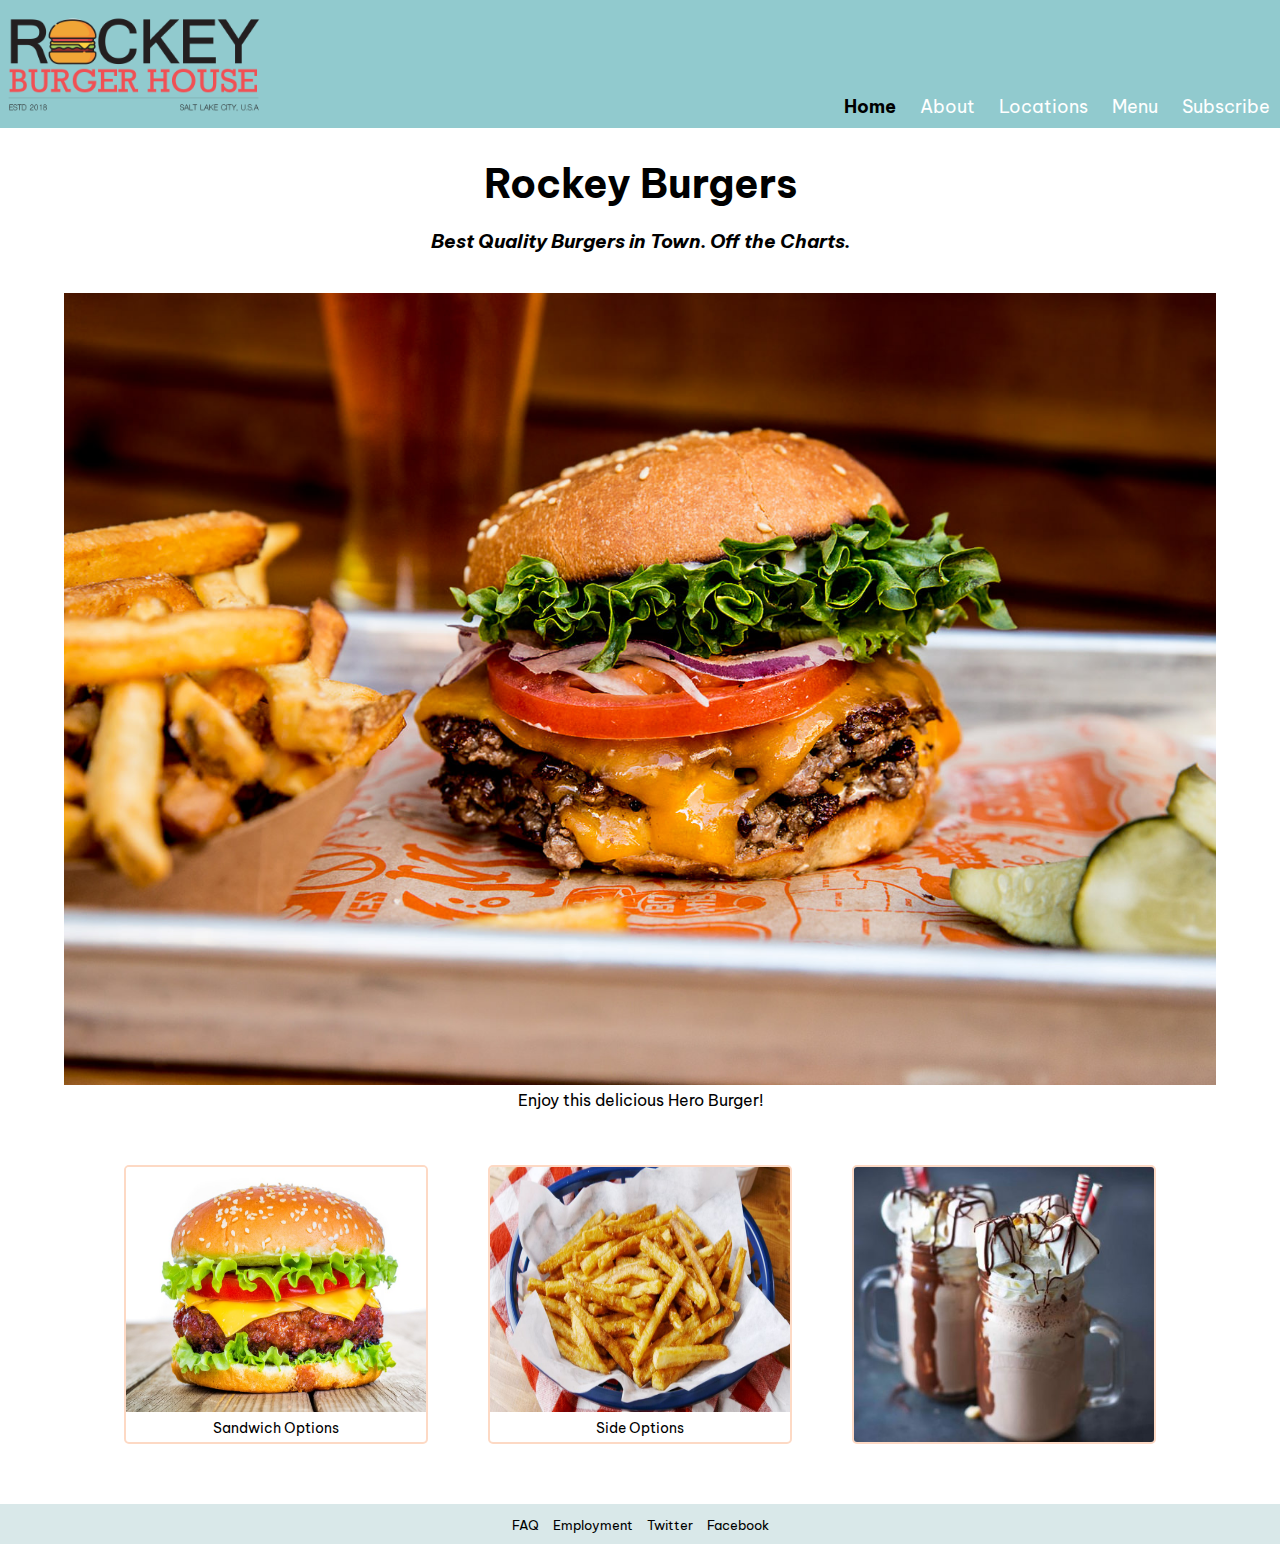
<file: index.html>
<!DOCTYPE html>
<html lang="en">
<head>
    <meta charset="UTF-8">
    <meta name="viewport" content="width=device-width, initial-scale=1.0">
    <meta http-equiv="X-UA-Compatible" content="ie=edge">
    <title>Rockey Burgers</title>
    <link href="https://fonts.googleapis.com/css?family=Be+Vietnam&display=swap" rel="stylesheet">
    <link rel="stylesheet" href="https://use.fontawesome.com/releases/v5.8.2/css/all.css" integrity="sha384-oS3vJWv+0UjzBfQzYUhtDYW+Pj2yciDJxpsK1OYPAYjqT085Qq/1cq5FLXAZQ7Ay" crossorigin="anonymous">
    <link rel="stylesheet" href="css/styles.css">
</head>
<body>
    <header>
        <Figure class="logo">
            <img src="images/rockeyburgers03-logo.png" alt="Rockey Burgers Logo">
        </figure>
        <nav>
            <ul>
                <li><a class="active" href="index.html">Home</a></li>
                <li><a href="html/about.html">About</a></li>
                <li><a href="html/location.html">Locations</a></li>
                <li><a href="html/menu.html">Menu</a></li>
                <li><a href="html/subscribe.html">Subscribe</a></li>
            </ul>
        </nav>            
    </header>
    <main>
        <section class="intro">
            <h1>Rockey Burgers</h1>
            <h2>Best Quality Burgers in Town. Off the Charts.</h2>
            <figure>
                <img src="images/burger-hero.jpg">
                <figcaption>Enjoy this delicious Hero Burger!</figcaption>
            </figure> 
        </section> 
        <section class="menuopt">
            <figure>
                <a href="html/menu.html#sandwiches">
                    <img src="images/SuperBurger.jpg" alt="Sandwich Options">
                </a>
                <figcaption>
                    <a href="html/menu.html#sandwiches">Sandwich Options</a>
                </figcaption>
            </figure>
            <figure>
                <a href="html/menu.html#sides">
                    <img src="images/frenchFries.jpg" alt="Side Options">
                </a>
                <figcaption>
                    <a href="html/menu.html#sides">Side Options</a>
                </figcaption>
            </figure>
            <figure>
                <a href="html/menu.html#treats">
                    <img src="images/milkshake.jpg" alt="Dessert Options">
                </a>
                <figcaption>
                    <a href="html/menu.html#treats">Dessert Options</a>
                </figcaption>
            </figure>
        </section>
    </main>
    <footer>
        <nav>
            <ul>
                <li><a href="html/faq.html"><i class="far fa-question-circle"></i> FAQ</a></li>
                <li><a href="html/jobs.html"><i class="fas fa-hamburger"></i> Employment</a></li>
                <li><a href="http://ww.twitter.com/keyburgers" target="_blank"><i class="fab fa-twitter-square"></i> Twitter</a></li>
                <li><a href="http://www.facebook.com/keyburgers" target="_blank"><i class="fab fa-facebook"></i> Facebook</a></li>
            </ul>
        </nav>
    </footer>        
</body>
</html>
</file>
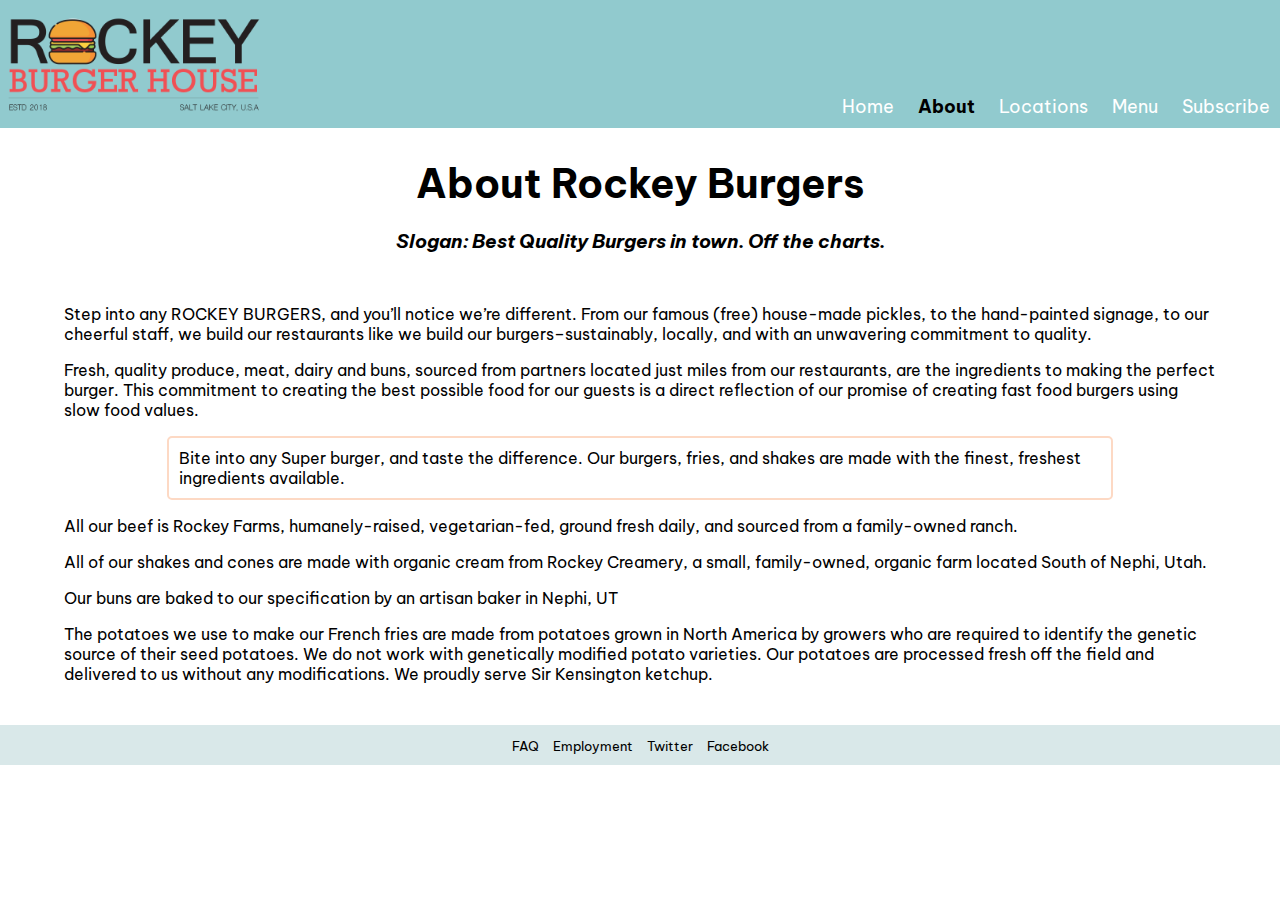
<file: html/about.html>
<!DOCTYPE html>
<html lang="en">
<head>
    <meta charset="UTF-8">
    <meta name="viewport" content="width=device-width, initial-scale=1.0">
    <meta http-equiv="X-UA-Compatible" content="ie=edge">
    <title>About Rockey Burgers</title>
    <link href="https://fonts.googleapis.com/css?family=Be+Vietnam&display=swap" rel="stylesheet">
    <link rel="stylesheet" href="https://use.fontawesome.com/releases/v5.8.2/css/all.css" integrity="sha384-oS3vJWv+0UjzBfQzYUhtDYW+Pj2yciDJxpsK1OYPAYjqT085Qq/1cq5FLXAZQ7Ay" crossorigin="anonymous">
    <link rel="stylesheet" href="../css/styles.css">

</head>
<body>
    <header>
        <Figure class="logo">
            <img src="../images/rockeyburgers03-logo.png" alt="Rockey Burgers Logo">
        </figure>
        <nav>
            <ul>
                <li><a href="../index.html">Home</a></li>
                <li><a class="active" href="../html/about.html">About</a></li>
                <li><a  href="../html/location.html">Locations</a></li>
                <li><a href="../html/menu.html">Menu</a></li>
                <li><a href="../html/subscribe.html">Subscribe</a></li>
            </ul>
        </nav>            
    </header>
    <main>
        <div class="intro">
            <h1>About Rockey Burgers</h1>
            <h2>Slogan: Best Quality Burgers in town. Off the charts.</h2> 
        </div>
        <article class="about">
            <p>Step into any ROCKEY BURGERS, and you’ll notice we’re different.
            From our famous (free) house-made pickles, to the hand-painted signage, 
            to our cheerful staff, we build our restaurants like we build our 
            burgers–sustainably, locally, and with an unwavering commitment to quality. </p>

            <p>Fresh, quality produce, meat, dairy and buns, sourced from partners 
            located just miles from our restaurants, are the ingredients to making the 
            perfect burger. This commitment to creating the best possible food for our 
            guests is a direct reflection of our promise of creating fast food burgers 
            using slow food values.</p>

            <aside>Bite into any Super burger, and taste the difference. Our burgers, fries, 
            and shakes are made with the finest, freshest ingredients available. </aside>

            <p>All our beef is Rockey Farms, humanely-raised, vegetarian-fed, ground 
            fresh daily, and sourced from a family-owned ranch. </p>
                
            <p>All of our shakes and cones are made with organic cream from Rockey Creamery, a small, family-owned, 
            organic farm located South of Nephi, Utah.</p>

            <p>Our buns are baked to our specification by an artisan baker in Nephi, UT </p>

            <p>The potatoes we use to make our French fries are made from potatoes grown 
            in North America by growers who are required to identify the genetic source of 
            their seed potatoes. We do not work with genetically modified potato varieties. 
            Our potatoes are processed fresh off the field and delivered to us without any 
            modifications. We proudly serve Sir Kensington ketchup. </p>
        </article>
    </main>
    <footer>
        <nav>
            <ul>
                <li><a href="../html/faq.html"><i class="far fa-question-circle"></i> FAQ</a></li>
                <li><a href="../html/jobs.html"><i class="fas fa-hamburger"></i> Employment</a></li>
                <li><a href="http://ww.twitter.com/keyburgers" target="_Blank"><i class="fab fa-twitter-square"></i> Twitter</a></li>
                <li><a href="http://www.facebook.com/keyburgers"target="_Blank"><i class="fab fa-facebook"></i> Facebook</a></li>
            </ul>
        </nav>
    </footer>       
</body>
</html>
</file>
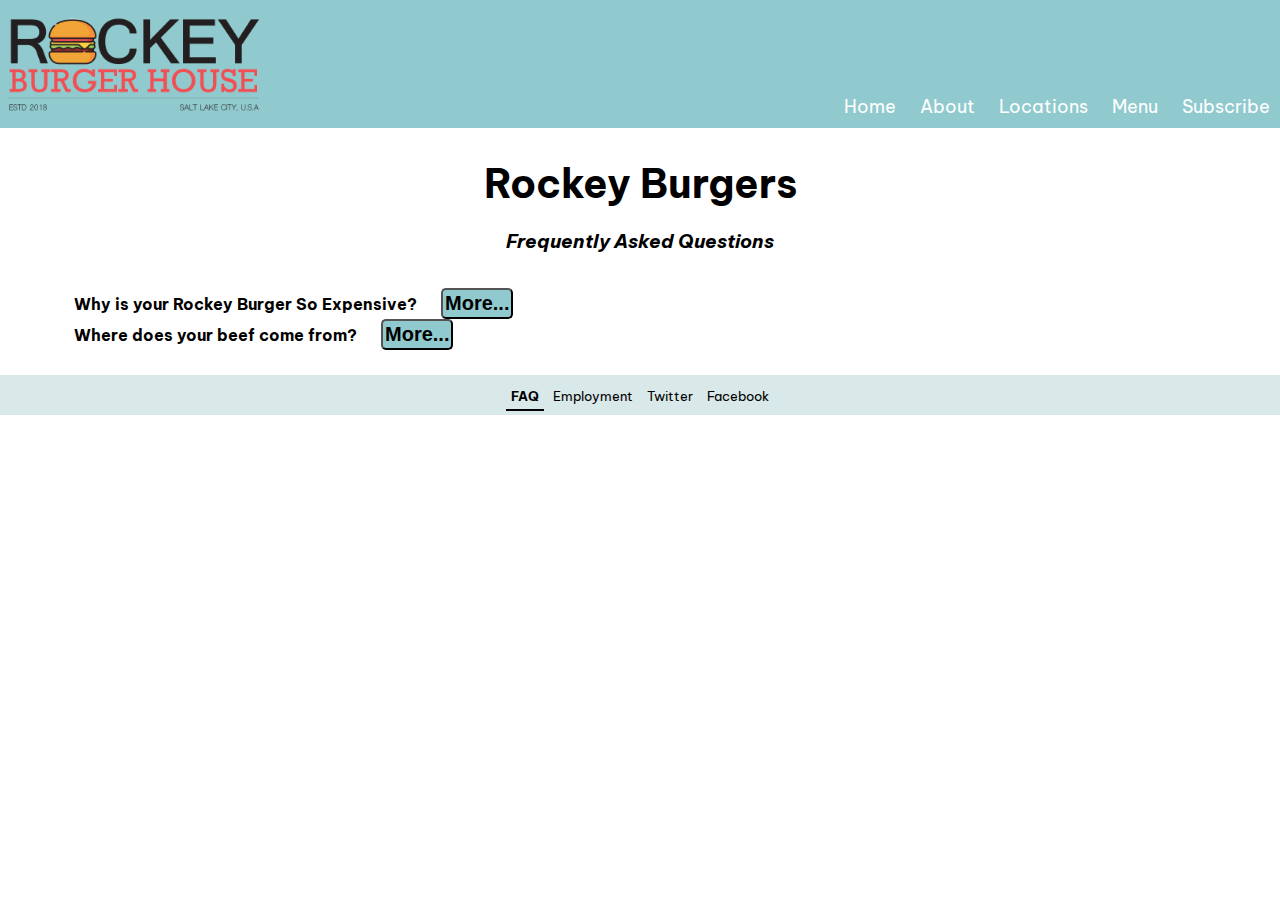
<file: html/faq.html>
<!DOCTYPE html>
<html lang="en">
<head>
    <meta charset="UTF-8">
    <meta name="viewport" content="width=device-width, initial-scale=1.0">
    <meta http-equiv="X-UA-Compatible" content="ie=edge">
    <title>Rockey Burgers FAQ</title>
    <link href="https://fonts.googleapis.com/css?family=Be+Vietnam&display=swap" rel="stylesheet">
    <link rel="stylesheet" href="https://use.fontawesome.com/releases/v5.8.2/css/all.css" integrity="sha384-oS3vJWv+0UjzBfQzYUhtDYW+Pj2yciDJxpsK1OYPAYjqT085Qq/1cq5FLXAZQ7Ay" crossorigin="anonymous">
    <link rel="stylesheet" href="../css/styles.css">
    <script defer src="../scripts/scripts.js"></script>
</head>
<body>
    <header>
        <Figure class="logo">
            <img src="../images/rockeyburgers03-logo.png" alt="Rockey Burgers Logo">
        </figure>
        <nav>
            <ul>
                <li><a href="../index.html">Home</a></li>
                <li><a href="../html/about.html">About</a></li>
                <li><a href="../html/location.html">Locations</a></li>
                <li><a href="../html/menu.html">Menu</a></li>
                <li><a href="../html/subscribe.html">Subscribe</a></li>
            </ul>
        </nav>            
    </header>
    <main>
        <div class="intro">
            <h1>Rockey Burgers</h1>
            <h2>Frequently Asked Questions</h2> 
        </div>
        <article class="fqa">
            <div id="fQuestion1">
                <h5>Why is your Rockey Burger So Expensive?</h5>  
                <button onclick="revealAnswer1()" class="rButton">More... </button>
            </div>
            <div id="fAnswer1">
                <p>We focus on making meals with the best and freshest ingredients. 
                like humanely-raised beef that is ground fresh each day, organic
                chicken, and Rockey Family Dairy's organic cream for our ice cream cones,
                sundaes and shakes.
                </p>
                <p>Our commitment to freshness and quality means higher prices than you'd find
                at traditional fast-food burger chains.  It also means food that tastes way better - 
                because, well, it is.
            </div>
            <div id="fQuestion2">
                <h5>Where does your beef come from?</h5>  
                <button onclick="revealAnswer2()" class="rButton">More...</button>
            </div>
            <div id="fAnswer2">
                <p>We source our humanely-raised, vegetarian-fed beef from local, family-owned ranches.
                    We use an 85% to 15% protein to fat blend, a mixture of the lean protein and the marbling
                    found on in a cut of steak for our ground beef.  The mixture is ground daily, and thus,
                    our burgers taste so amazing.
                </p>
            </div>
        </article>    
    </main>
    <footer>
        <nav>
            <ul>
                <li><a href="../html/faq.html" class="active"><i class="far fa-question-circle"></i> FAQ</a></li>
                <li><a href="../html/jobs.html" ><i class="fas fa-hamburger"></i> Employment</a></li>
                <li><a href="http://ww.twitter.com/keyburgers" target="_blank"><i class="fab fa-twitter-square"></i> Twitter</a></li>
                <li><a href="http://www.facebook.com/keyburgers" target="_blank"><i class="fab fa-facebook"></i> Facebook</a></li>
            </ul>
        </nav>
    </footer>
</body>
</html>
</file>
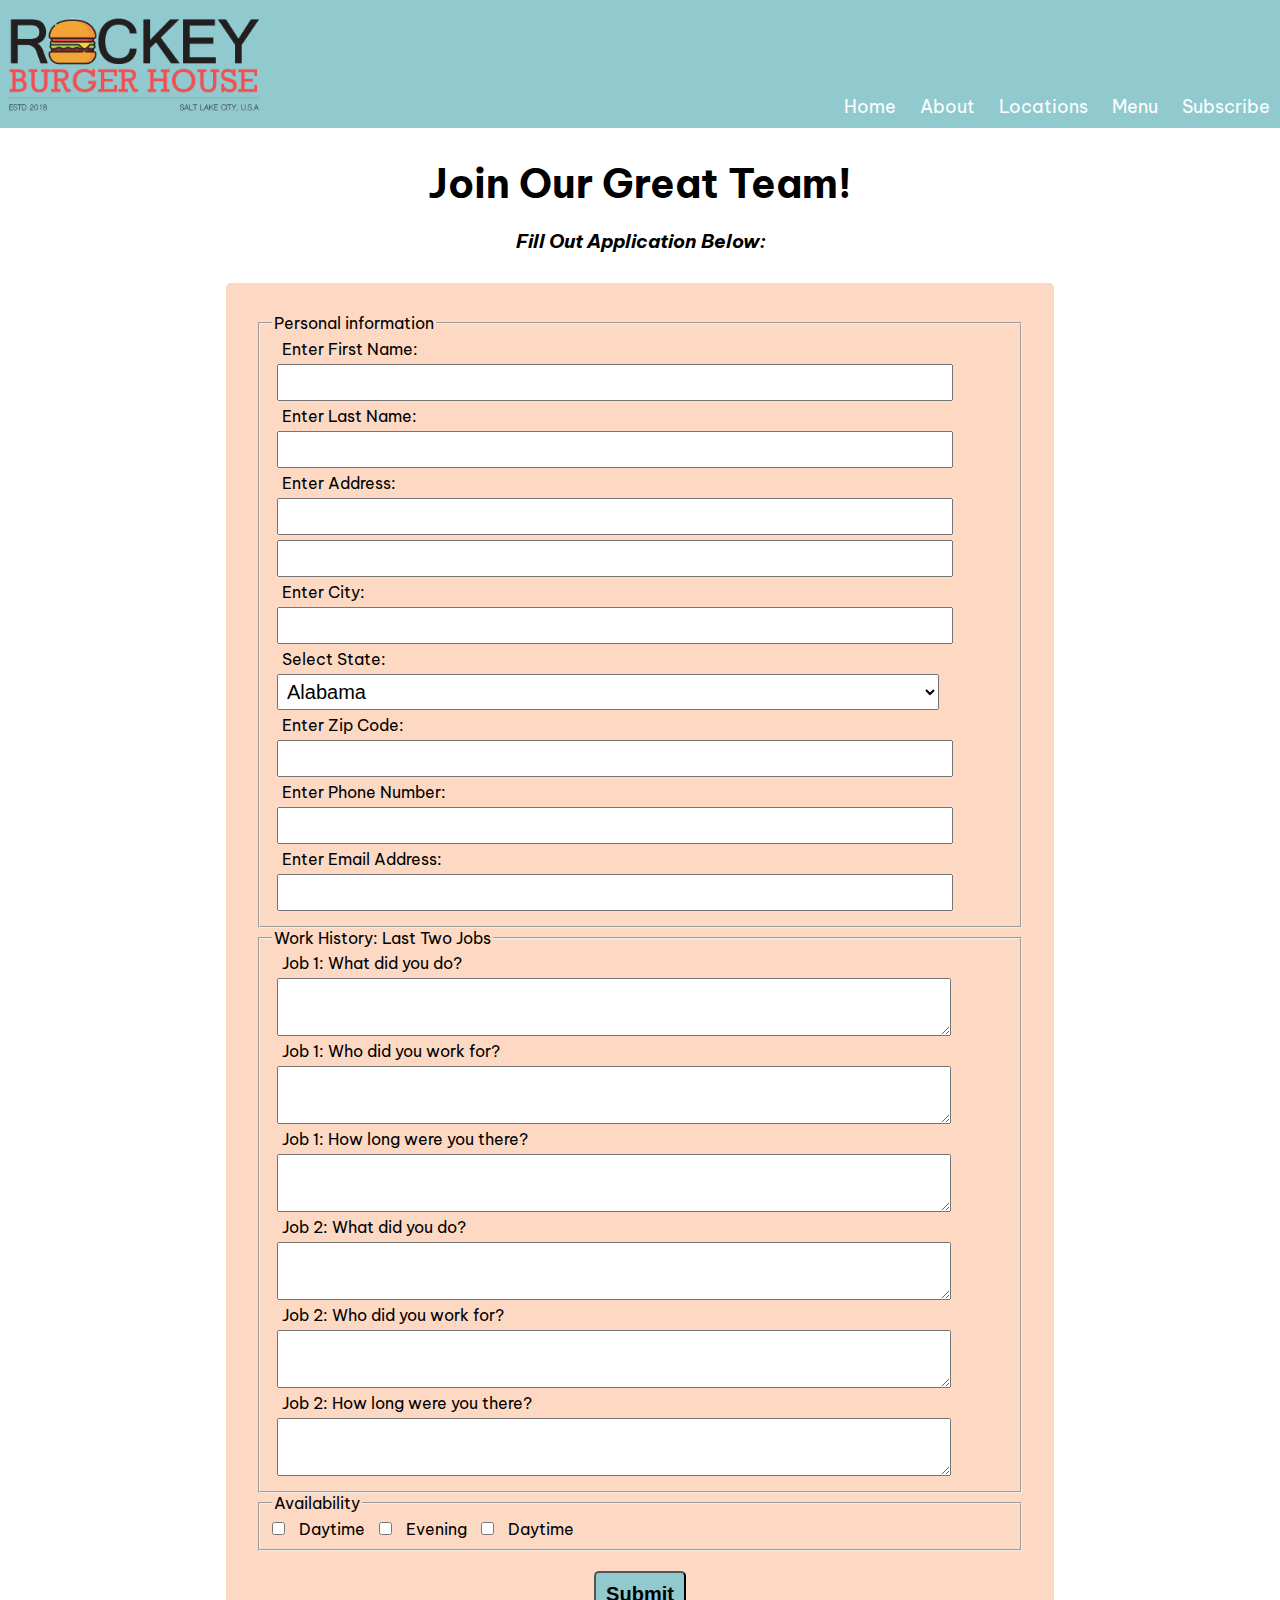
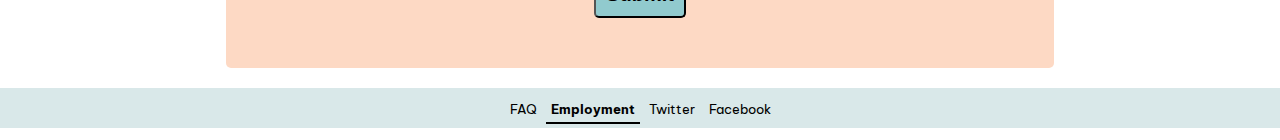
<file: html/jobs.html>
<!DOCTYPE html>
<html lang="en">
<head>
    <meta charset="UTF-8">
    <meta name="viewport" content="width=device-width, initial-scale=1.0">
    <meta http-equiv="X-UA-Compatible" content="ie=edge">
    <title>Rockey Burgers Employment</title>
    <link href="https://fonts.googleapis.com/css?family=Be+Vietnam&display=swap" rel="stylesheet">
    <link rel="stylesheet" href="https://use.fontawesome.com/releases/v5.8.2/css/all.css" integrity="sha384-oS3vJWv+0UjzBfQzYUhtDYW+Pj2yciDJxpsK1OYPAYjqT085Qq/1cq5FLXAZQ7Ay" crossorigin="anonymous">
    <link rel="stylesheet" href="../css/styles.css">

</head>
<body>
    <header>
        <Figure class="logo">
            <img src="../images/rockeyburgers03-logo.png" alt="Rockey Burgers Logo">
        </figure>
        <nav>
            <ul>
                <li><a href="../index.html">Home</a></li>
                <li><a href="../html/about.html">About</a></li>
                <li><a href="../html/location.html">Locations</a></li>
                <li><a href="../html/menu.html">Menu</a></li>
                <li><a href="../html/subscribe.html">Subscribe</a></li>
            </ul>
        </nav>            
    </header>
    <main>
        <div class="intro">
            <h1>Join Our Great Team!</h1>
            <h2>Fill Out Application Below:</h2> 
        </div>
        <form>
            <div class="jobDetail">
                <fieldset name="personal">
                    <legend>Personal information</legend>
                    <label for="firstName">Enter First Name:  </label>
                        <input type="text" id="firstName" name="firstName">
                    <label for="lastName">Enter Last Name:  </label>
                        <input type="text" id="lastName" name="lastName">
                    <label for="address1">Enter Address:  </label>
                        <input type="text" id="address1" name="address1">
                        <input type="text" id="address2" name="address2">
                    <label for="city">Enter City:  </label>
                        <input type="text" id="city" name="city"> 
                    <label for="usState">Select State:  </label>
                    <select id="usState" name="usState">
                        <option value="AL">Alabama</option>
                        <option value="AK">Alaska</option>
                        <option value="AZ">Arizona</option>
                        <option value="AR">Arkansas</option>
                        <option value="CA">California</option>
                        <option value="CO">Colorado</option>
                        <option value="CT">Connecticut</option>
                        <option value="DE">Delaware</option>
                        <option value="DC">District Of Columbia</option>
                        <option value="FL">Florida</option>
                        <option value="GA">Georgia</option>
                        <option value="HI">Hawaii</option>
                        <option value="ID">Idaho</option>
                        <option value="IL">Illinois</option>
                        <option value="IN">Indiana</option>
                        <option value="IA">Iowa</option>
                        <option value="KS">Kansas</option>
                        <option value="KY">Kentucky</option>
                        <option value="LA">Louisiana</option>
                        <option value="ME">Maine</option>
                        <option value="MD">Maryland</option>
                        <option value="MA">Massachusetts</option>
                        <option value="MI">Michigan</option>
                        <option value="MN">Minnesota</option>
                        <option value="MS">Mississippi</option>
                        <option value="MO">Missouri</option>
                        <option value="MT">Montana</option>
                        <option value="NE">Nebraska</option>
                        <option value="NV">Nevada</option>
                        <option value="NH">New Hampshire</option>
                        <option value="NJ">New Jersey</option>
                        <option value="NM">New Mexico</option>
                        <option value="NY">New York</option>
                        <option value="NC">North Carolina</option>
                        <option value="ND">North Dakota</option>
                        <option value="OH">Ohio</option>
                        <option value="OK">Oklahoma</option>
                        <option value="OR">Oregon</option>
                        <option value="PA">Pennsylvania</option>
                        <option value="RI">Rhode Island</option>
                        <option value="SC">South Carolina</option>
                        <option value="SD">South Dakota</option>
                        <option value="TN">Tennessee</option>
                        <option value="TX">Texas</option>
                        <option value="UT">Utah</option>
                        <option value="VT">Vermont</option>
                        <option value="VA">Virginia</option>
                        <option value="WA">Washington</option>
                        <option value="WV">West Virginia</option>
                        <option value="WI">Wisconsin</option>
                        <option value="WY">Wyoming</option>
                    </select>	
                    <label for="zipCode">Enter Zip Code:  </label>
                        <input type="text" id="zipCode" name="zipCode">
                    <label for="number">Enter Phone Number:  </label>
                        <input type="text" id="phone" name="phone">            
                    <label for="email">Enter Email Address:  </label>
                        <input type="email" id="email" name="email">
                </fieldset>
                <fieldset name="work">
                    <legend>Work History: Last Two Jobs</legend>
                    <label for="job1What">Job 1: What did you do?</label>
                        <textarea id="job1What" name="job1What" rows="2"></textarea>
                    <label for="job1Who">Job 1: Who did you work for?</label>
                        <textarea id="job1Who" name="job1Who" rows="2"></textarea>
                    <label for="job1How">Job 1: How long were you there?</label>
                        <textarea id="job1How" name="job1How" rows="2"></textarea>
                    <label for="job2What">Job 2: What did you do?</label>
                        <textarea id="job2What" name="job2What" rows="2"></textarea>
                    <label for="job2Who">Job 2: Who did you work for?</label>
                        <textarea id="job2Who" name="job2Who" rows="2"></textarea>
                    <label for="job1How">Job 2: How long were you there?</label>
                        <textarea id="job2How" name="job2How" rows="2"></textarea>
                </fieldset>
                <fieldset name="avail">
                    <legend>Availability</legend>
                    <input type="checkbox" id="dayAvail" name="dayAvail">
                        <label for="dayAvail">Daytime</label>
                    <input type="checkbox" id="eveningAvail" name="eveningAvail">    
                        <label for="eveningAvail">Evening</label>
                    <input type="checkbox" id="anyAvail" name="anyAvail">     
                        <label for="anyAvail">Daytime</label>       
                </fieldset>
                <button class="mySubmit">Submit</button>
            </div>
        </form>
    </main>
    <footer>
        <nav>
            <ul>
                <li><a href="../html/faq.html"><i class="far fa-question-circle"></i> FAQ</a></li>
                <li><a href="../html/jobs.html" class="active"><i class="fas fa-hamburger"></i> Employment</a></li>
                <li><a href="http://ww.twitter.com/keyburgers" target="_blank"><i class="fab fa-twitter-square"></i> Twitter</a></li>
                <li><a href="http://www.facebook.com/keyburgers" target="_blank"><i class="fab fa-facebook"></i> Facebook</a></li>
            </ul>
        </nav>
    </footer>       
</body>
</html>
</file>
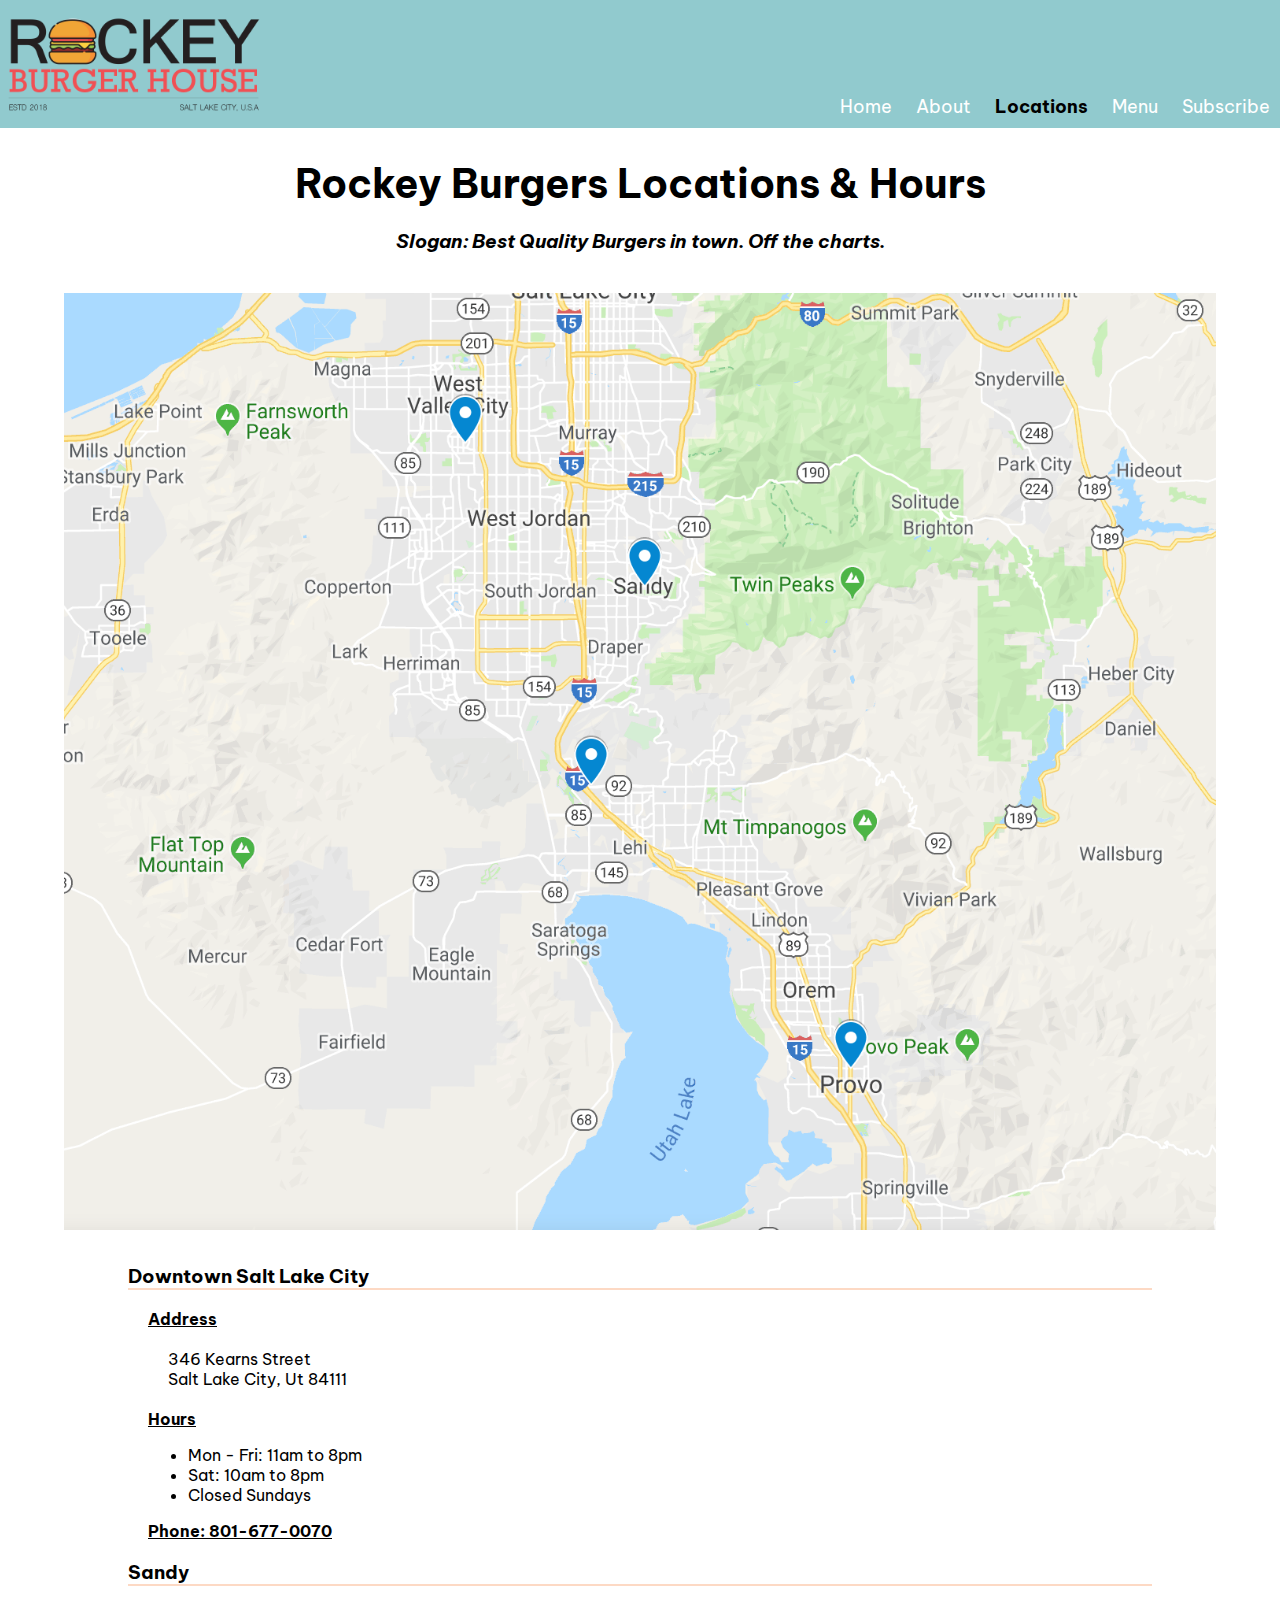
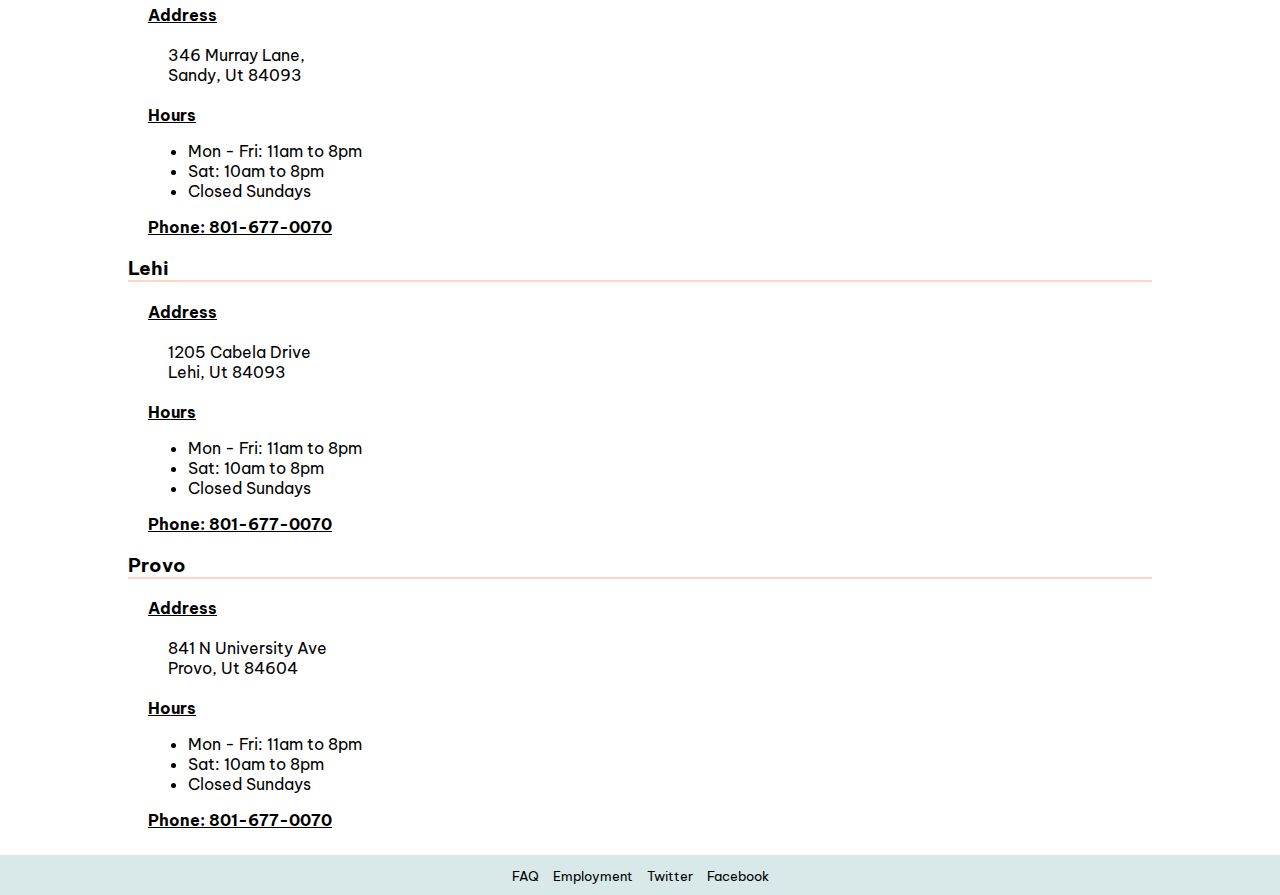
<file: html/location.html>
<!DOCTYPE html>
<html lang="en">
<head>
    <meta charset="UTF-8">
    <meta name="viewport" content="width=device-width, initial-scale=1.0">
    <meta http-equiv="X-UA-Compatible" content="ie=edge">
    <title>Rockey Burgers Locations</title>
    <link href="https://fonts.googleapis.com/css?family=Be+Vietnam&display=swap" rel="stylesheet">
    <link rel="stylesheet" href="https://use.fontawesome.com/releases/v5.8.2/css/all.css" integrity="sha384-oS3vJWv+0UjzBfQzYUhtDYW+Pj2yciDJxpsK1OYPAYjqT085Qq/1cq5FLXAZQ7Ay" crossorigin="anonymous">
    <link rel="stylesheet" href="../css/styles.css">

</head>
<body>
    <header>
        <Figure class="logo">
            <img src="../images/rockeyburgers03-logo.png" alt="Rockey Burgers Logo">
        </figure>
        <nav>
            <ul>
                <li><a href="../index.html">Home</a></li>
                <li><a  href="../html/about.html">About</a></li>
                <li><a class="active" href="../html/location.html">Locations</a></li>
                <li><a href="../html/menu.html">Menu</a></li>
                <li><a href="../html/subscribe.html">Subscribe</a></li>
            </ul>
        </nav>            
    </header>
    <main>
        <div class="intro">
            <h1>Rockey Burgers Locations & Hours</h1>
            <h2>Slogan: Best Quality Burgers in town. Off the charts.</h2> 
            <figure>
                    <img src="../images/Rockeymaps.png" alt="Map of Rockey Burgers Locations">
            </figure>
        </div>
        <article class="locations">
            <div class="city"><h3>Downtown Salt Lake City</h3></div>
            <div class="locDetails">
                <h5>Address</h5>
                    <div class="address">
                        <p>346 Kearns Street</p>
                        <p>Salt Lake City, Ut 84111</p>
                    </div>
                <h5>Hours</h5>
                <ul>
                    <li>Mon - Fri: 11am to 8pm</li>
                    <li>Sat: 10am to 8pm</li>
                    <li>Closed Sundays</li>
                </ul>
                <h5>Phone:  801-677-0070</h5>
            </div>
            <div class="city"><h3>Sandy</h3></div>
            <div class="locDetails">  
                <h5>Address</h5>
                    <div class="address">
                        <p>346 Murray Lane,</p>
                        <p>Sandy, Ut 84093</p>
                    </div>
                <h5>Hours</h5>
                    <ul>
                    <li>Mon - Fri: 11am to 8pm</li>
                    <li>Sat: 10am to 8pm</li>
                    <li>Closed Sundays</li>
                </ul>
                <h5>Phone:  801-677-0070</h5>
            </div>
            <div class="city"><h3>Lehi</h3></div>
            <div class="locDetails">
                <h5>Address</h5>
                <div class="address">
                    <p>1205 Cabela Drive</p>
                    <p>Lehi, Ut 84093</p>
                </div>
                <h5>Hours</h5>
                <ul>
                    <li>Mon - Fri: 11am to 8pm</li>
                    <li>Sat: 10am to 8pm</li>
                    <li>Closed Sundays</li>
                </ul>
                <h5>Phone:  801-677-0070</h5>
            </div>
            <div class="city"><h3>Provo</h3></div>
            <div class="locDetails">   
                <h5>Address</h5>
                <div class="address">
                    <p>841 N University Ave</p>
                    <p>Provo, Ut 84604</p>
                </div>
                <h5>Hours</h5>
                <ul>
                    <li>Mon - Fri: 11am to 8pm</li>
                    <li>Sat: 10am to 8pm</li>
                    <li>Closed Sundays</li>
                </ul>
                <h5>Phone:  801-677-0070</h5>
            </div>
        </article>
    </main>
    <footer>
        <nav>
            <ul>
                <li><a href="../html/faq.html"><i class="far fa-question-circle"></i> FAQ</a></li>
                <li><a href="../html/jobs.html"><i class="fas fa-hamburger"></i> Employment</a></li>
                <li><a href="http://ww.twitter.com/keyburgers" target="_Blank"><i class="fab fa-twitter-square"></i> Twitter</a></li>
                <li><a href="http://www.facebook.com/keyburgers" target="_Blank"><i class="fab fa-facebook"></i> Facebook</a></li>
            </ul>
        </nav>
    </footer>       
</body>
</html>
</file>
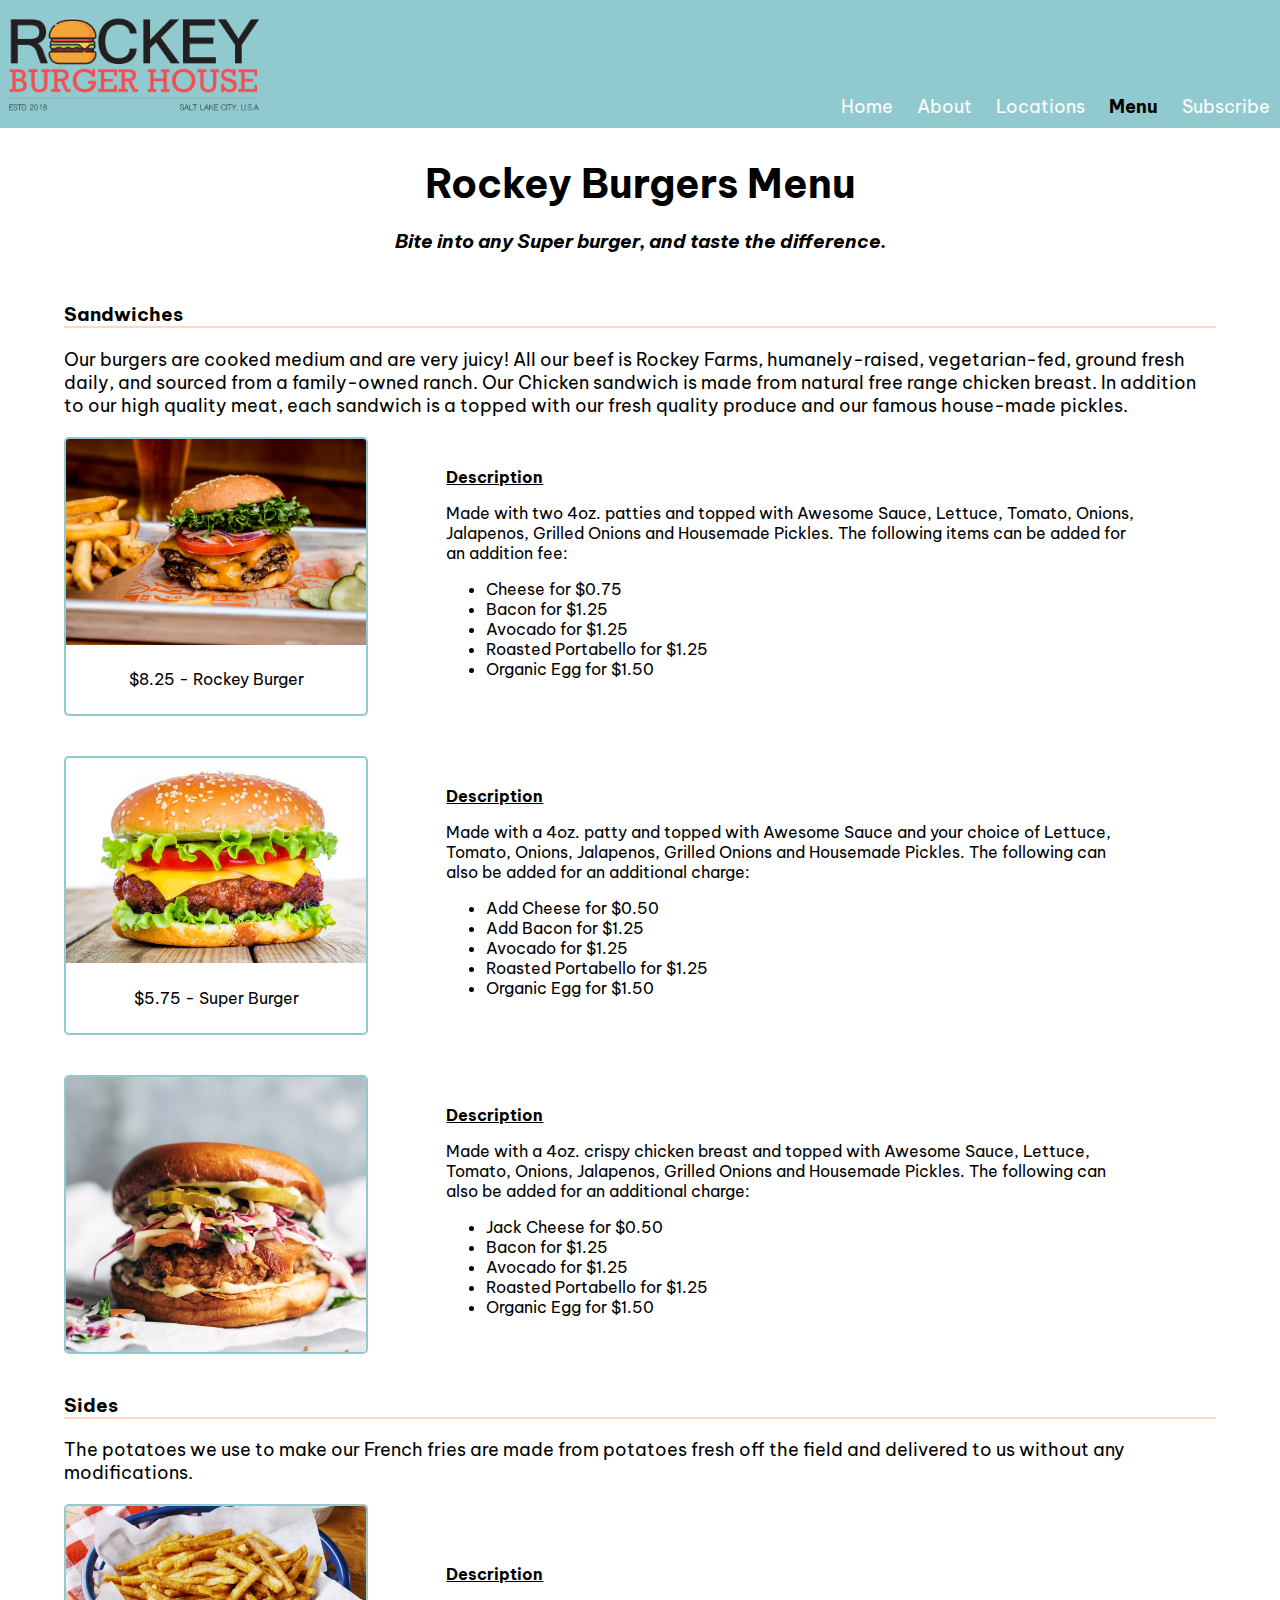
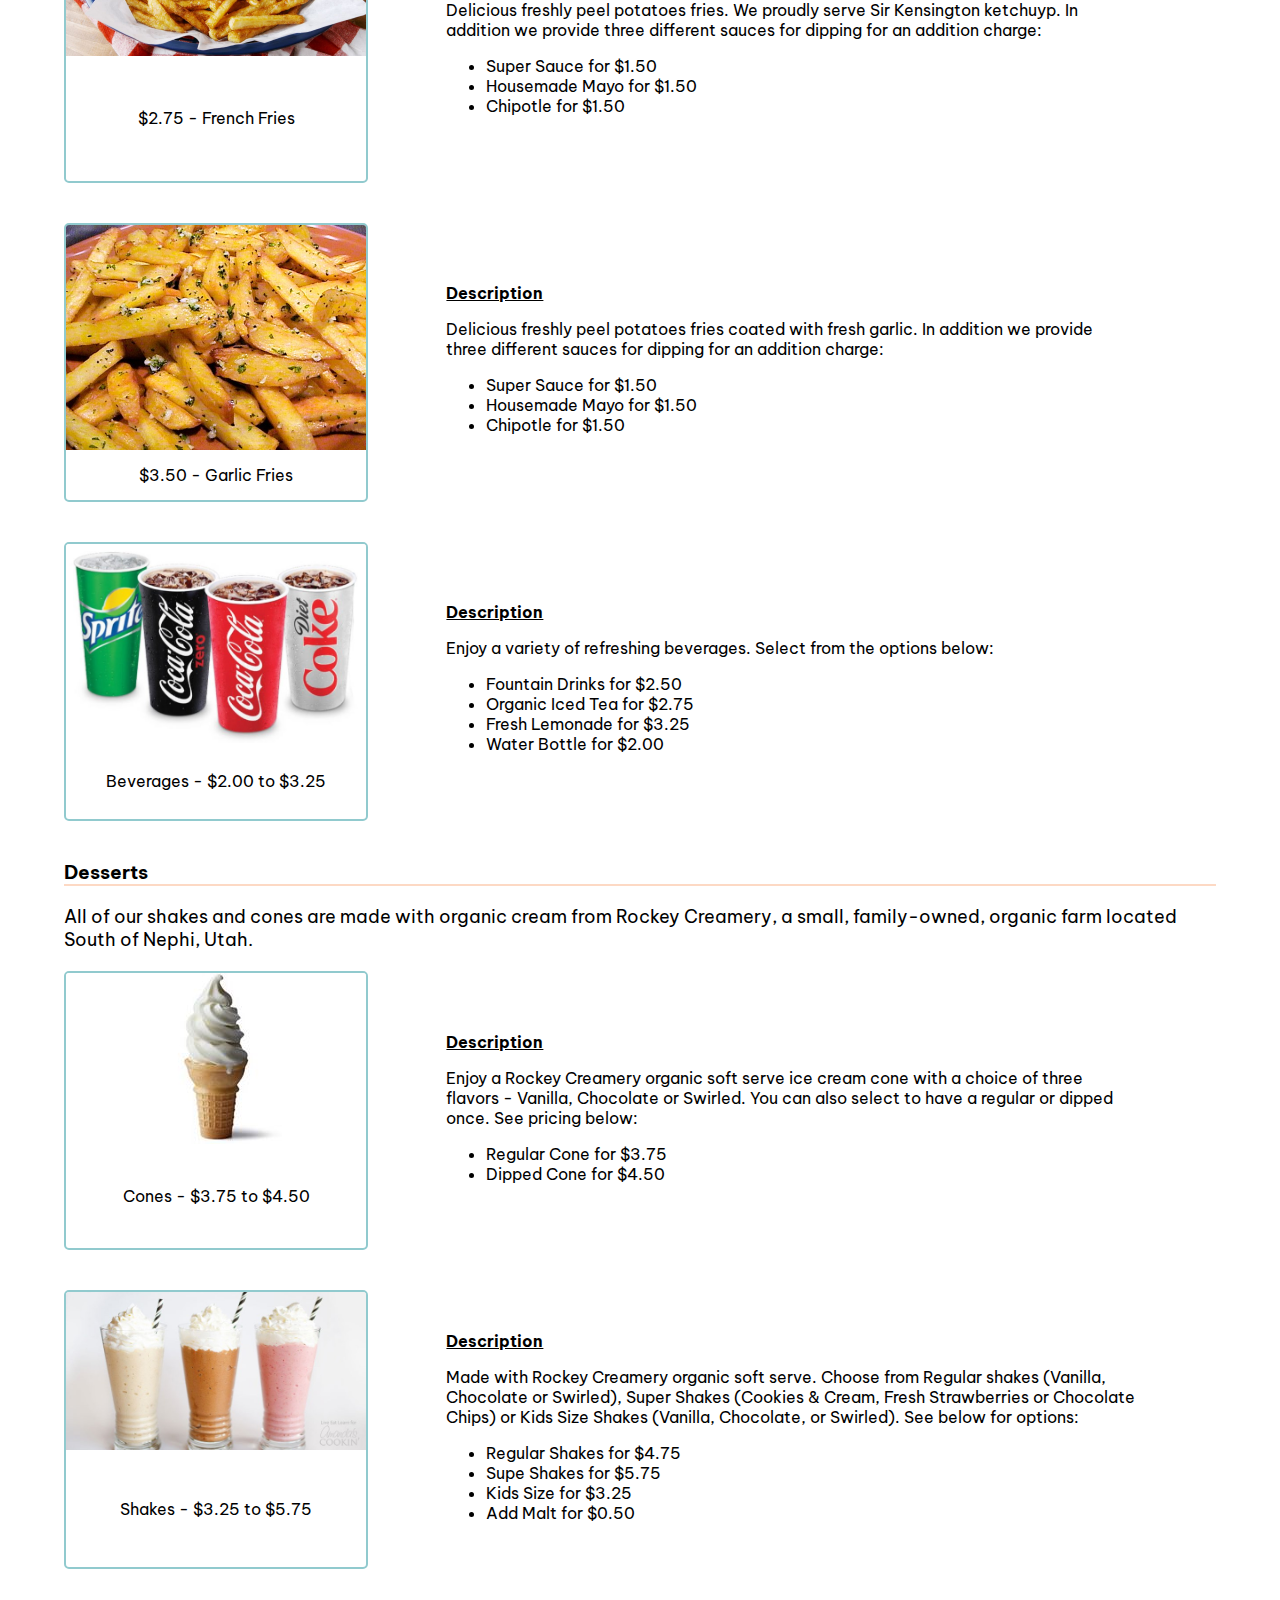
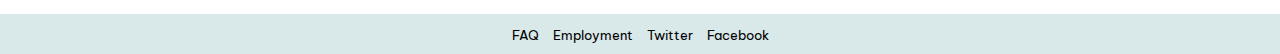
<file: html/menu.html>
<!DOCTYPE html>
<html lang="en">
<head>
    <meta charset="UTF-8">
    <meta name="viewport" content="width=device-width, initial-scale=1.0">
    <meta http-equiv="X-UA-Compatible" content="ie=edge">
    <title>Rockey Burger Menu</title>    
    <link href="https://fonts.googleapis.com/css?family=Be+Vietnam&display=swap" rel="stylesheet">
    <link rel="stylesheet" href="https://use.fontawesome.com/releases/v5.8.2/css/all.css" integrity="sha384-oS3vJWv+0UjzBfQzYUhtDYW+Pj2yciDJxpsK1OYPAYjqT085Qq/1cq5FLXAZQ7Ay" crossorigin="anonymous">
    <link rel="stylesheet" href="../css/styles.css">
</head>
<body>
    <header>
        <Figure class="logo">
            <img src="../images/rockeyburgers03-logo.png" alt="Rockey Burgers Logo">
        </figure>
        <nav>
            <ul>
                <li><a href="../index.html">Home</a></li>
                <li><a href="../html/about.html">About</a></li>
                <li><a href="../html/location.html">Locations</a></li>
                <li><a class="active" href="../html/menu.html">Menu</a></li>
                <li><a href="../html/subscribe.html">Subscribe</a></li>
            </ul>
        </nav>           
    </header>
    <main>
        <section class="intro">
            <h1>Rockey Burgers Menu</h1>
            <h2>Bite into any Super burger, and taste the difference.</h2>
            </section> 
        <section id="menudetail">
            <article id="sandwiches">
                <h3>Sandwiches</h3>
                <h4>Our burgers are cooked medium and are very juicy!  
                All our beef is Rockey Farms, humanely-raised, vegetarian-fed, 
                ground fresh daily, and sourced from a family-owned ranch.  Our Chicken
                sandwich is made from natural free range chicken breast. In addition
                to our high quality meat, each sandwich is a topped with our fresh 
                quality produce and our famous house-made pickles.</h4>
                <div class="menuitem">
                    <figure>
                        <img src="../images/burger-hero.jpg">
                        <figcaption>
                            $8.25 - Rockey Burger
                        </figcaption>
                    </figure>
                    <article>
                        <h5>Description</h5>
                        <p>Made with two 4oz. patties and topped with Awesome Sauce, Lettuce, 
                        Tomato, Onions, Jalapenos, Grilled Onions and Housemade Pickles.  The
                        following items can be added for an addition fee:</p>
                        <ul class="addons">
                            <li>Cheese for $0.75</li>
                            <li>Bacon for $1.25</li>
                            <li>Avocado for $1.25</li>
                            <li>Roasted Portabello for $1.25</li>
                            <li>Organic Egg for $1.50</li>
                        </ul>
                    </article>
                </div>
                <div class="menuitem">                      
                    <figure>
                        <img src="../images/SuperBurger.jpg">
                        <figcaption>
                            $5.75 - Super Burger
                        </figcaption>                        
                    </figure>
                    <article>
                        <h5>Description</h5>
                        <p>Made with a 4oz. patty and topped with Awesome Sauce and your choice of 
                        Lettuce, Tomato, Onions, Jalapenos, Grilled Onions and Housemade Pickles.  The
                        following can also be added for an additional charge:</p>
                        <ul class="addons">
                            <li>Add Cheese for $0.50</li>
                            <li>Add Bacon for $1.25</li>
                            <li>Avocado for $1.25</li>
                            <li>Roasted Portabello for $1.25</li>
                            <li>Organic Egg for $1.50</li>
                        </ul>
                    </article>                  
                </div>
                <div class="menuitem">
                    <figure>
                        <img src="../images/ChickenSandwich.jpg">
                        <figcaption>
                            <h4>$8.00 - Chicken Sandwich</h4>
                        </figcaption>                        
                    </figure>
                    <article>
                        <h5>Description</h5>
                        <p>Made with a 4oz. crispy chicken breast and topped with Awesome Sauce, 
                        Lettuce, Tomato, Onions, Jalapenos, Grilled Onions and Housemade Pickles.  The
                        following can also be added for an additional charge:</p>
                        <ul class="addons">
                            <li>Jack Cheese for $0.50</li>
                            <li>Bacon for $1.25</li>
                            <li>Avocado for $1.25</li>
                            <li>Roasted Portabello for $1.25</li>
                            <li>Organic Egg for $1.50</li>
                        </ul>
                    </article>         
                </div> 
            </article>
            <article id="sides">
                <h3>Sides</h3>
                <h4>The potatoes we use to make our French fries are made from potatoes
                    fresh off the field and delivered to us without any modifications.  
                </h4>
                <div class="menuitem">
                    <figure>
                        <img src="../images/frenchFries.jpg">
                        <figcaption>
                            $2.75 - French Fries
                        </figcaption>                        
                    </figure>
                    <article>
                        <h5>Description</h5>
                         <p>Delicious freshly peel potatoes fries. We proudly serve Sir 
                            Kensington ketchuyp.  In addition we provide three different
                            sauces for dipping for an addition charge:</p>
                        <ul class="addons">
                            <li>Super Sauce for $1.50</li>
                            <li>Housemade Mayo for $1.50</li>
                            <li>Chipotle for $1.50</li>
                        </ul>                        
                    </article>         
                </div> 
                <div class="menuitem">
                    <figure>
                        <img src="../images/garlicfries.jpg">
                        <figcaption>
                            $3.50 - Garlic Fries
                        </figcaption>                        
                    </figure>
                    <article>
                        <h5>Description</h5>
                        <p>Delicious freshly peel potatoes fries coated with fresh
                        garlic.  In addition we provide three different sauces for dipping for an addition charge:</p>
                        <ul class="addons">
                            <li>Super Sauce for $1.50</li>
                            <li>Housemade Mayo for $1.50</li>
                            <li>Chipotle for $1.50</li>
                        </ul>
                    </article>         
                </div> 
                <div class="menuitem">
                    <figure>
                        <img src="../images/fdrinks.jpg">
                        <figcaption>
                            Beverages - $2.00 to $3.25
                        </figcaption>                        
                    </figure>
                    <article>
                        <h5>Description</h5>
                        <p>Enjoy a variety of refreshing beverages.  Select from the options below:</p>
                        <ul class="addons">
                            <li>Fountain Drinks for $2.50</li>
                            <li>Organic Iced Tea for $2.75</li>
                            <li>Fresh Lemonade for $3.25</li>
                            <li>Water Bottle for $2.00</li>
                        </ul>
                    </article>         
                </div> 
            </article>
            <article id="treats">
                <h3>Desserts</h3>
                <h4>All of our shakes and cones are made with organic cream
                from Rockey Creamery, a small, family-owned, organic farm  
                located South of Nephi, Utah.
                </h4>
                <div class="menuitem">
                    <figure>
                        <img src="../images/cone.jpg">
                        <figcaption>
                            Cones - $3.75 to $4.50
                        </figcaption>                            
                    </figure>
                    <article>
                        <h5>Description</h5>
                        <p>Enjoy a Rockey Creamery organic soft serve ice cream cone with a choice
                        of three flavors - Vanilla, Chocolate or Swirled.  You can also select
                        to have a regular or dipped once.  See pricing below:</p>
                        <ul class="addons">
                            <li>Regular Cone for $3.75</li>
                            <li>Dipped Cone for $4.50</li>
                        </ul>                        
                    </article>         
                </div> 
                <div class="menuitem">
                    <figure>
                        <img src="../images/milkshakes2.jpg">
                        <figcaption>
                            Shakes - $3.25 to $5.75
                        </figcaption>                        
                    </figure>
                    <article>
                        <h5>Description</h5>
                        <p>Made with Rockey Creamery organic soft serve.  Choose from
                        Regular shakes (Vanilla, Chocolate or Swirled), 
                        Super Shakes (Cookies & Cream, Fresh Strawberries or Chocolate Chips)
                        or Kids Size Shakes (Vanilla, Chocolate, or Swirled).  
                        See below for options: </p>
                        <ul class="addons">
                            <li>Regular Shakes for $4.75</li>
                            <li>Supe Shakes for $5.75</li>
                            <li>Kids Size for $3.25</li>
                            <li>Add Malt for $0.50</li>
                        </ul>
                    </article>  
                </div>
            </article>
        </section>
    </main>
    <footer>
        <nav>
            <ul>
                <li><a href="../html/faq.html"><i class="far fa-question-circle"></i> FAQ</a></li>
                <li><a href="../html/jobs.html"><i class="fas fa-hamburger"></i> Employment</a></li>
                <li><a href="http://ww.twitter.com/keyburgers" target="_Blank"><i class="fab fa-twitter-square"></i> Twitter</a></li>
                <li><a href="http://www.facebook.com/keyburgers" taget="_Blank"><i class="fab fa-facebook"></i> Facebook</a></li>
            </ul>
        </nav>
    </footer>   
</body>
</html>
</file>
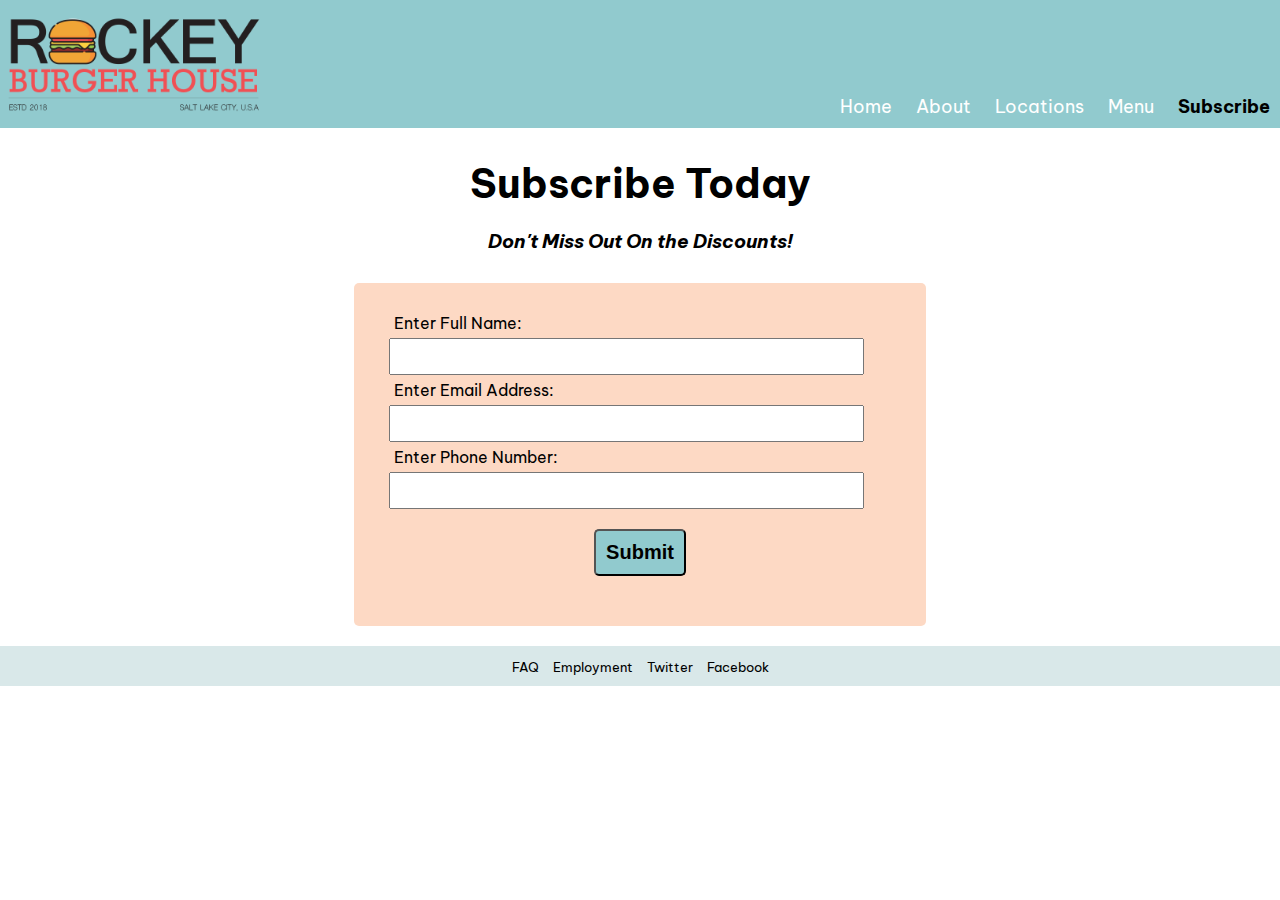
<file: html/subscribe.html>
<!DOCTYPE html>
<html lang="en">
<head>
    <meta charset="UTF-8">
    <meta name="viewport" content="width=device-width, initial-scale=1.0">
    <meta http-equiv="X-UA-Compatible" content="ie=edge">
    <title>Rockey Burgers Subscription</title>
    <link href="https://fonts.googleapis.com/css?family=Be+Vietnam&display=swap" rel="stylesheet">
    <link rel="stylesheet" href="https://use.fontawesome.com/releases/v5.8.2/css/all.css" integrity="sha384-oS3vJWv+0UjzBfQzYUhtDYW+Pj2yciDJxpsK1OYPAYjqT085Qq/1cq5FLXAZQ7Ay" crossorigin="anonymous">
    <link rel="stylesheet" href="../css/styles.css">

</head>
<body>
    <header>
        <Figure class="logo">
            <img src="../images/rockeyburgers03-logo.png" alt="Rockey Burgers Logo">
        </figure>
        <nav>
            <ul>
                <li><a href="../index.html">Home</a></li>
                <li><a href="../html/about.html">About</a></li>
                <li><a href="../html/location.html">Locations</a></li>
                <li><a href="../html/menu.html">Menu</a></li>
                <li><a class="active"href="../html/subscribe.html">Subscribe</a></li>
            </ul>
        </nav>            
    </header>
    <main>
        <div class="intro">
            <h1>Subscribe Today</h1>
            <h2>Don't Miss Out On the Discounts!</h2> 
        </div>
        <form action="">
            <div class="subDetail">
                <label for="fullName">Enter Full Name:  </label>
                <input type="text" id="fullName" name="fullName">
                <label for="email">Enter Email Address:  </label>
                <input type="text" id="email" name="email">
                <label for="number">Enter Phone Number:  </label>
                <input type="text" id="phone" name="phone">
                <button class="mySubmit">Submit</button>
            </div>
        </form>
    </main>
    <footer>
        <nav>
            <ul>
                <li><a href="../html/faq.html"><i class="far fa-question-circle"></i> FAQ</a></li>
                <li><a href="../html/jobs.html"><i class="fas fa-hamburger"></i> Employment</a></li>
                <li><a href="http://ww.twitter.com/keyburgers" target="_blank"><i class="fab fa-twitter-square"></i> Twitter</a></li>
                <li><a href="http://www.facebook.com/keyburgers" target="_blank"><i class="fab fa-facebook"></i> Facebook</a></li>
            </ul>
        </nav>
    </footer>       
</body>
</html>
</file>
<file: css/styles.css>
/*global sytles*/

html, body {
    margin: 0;
    padding: 0;
    border: 0;
    font-family: 'Be Vietnam', sans-serif;
}
body {
    position: relative;
}
figure {
    display: flex;
    flex-direction: column;
    justify-content: left;
}
figcaption {
    font-size: 1em;
    padding: 5px;
    margin: auto 0;
    text-align: center;
}
img {
    width: 100%;
    border: 0;
    margin: 0;
}
h1 {
    font-size: 2.5em;
    text-align: center;
    margin: 0;
    padding: 10px 0;
}
h2 {
    font-size: 1.2em;
    font-style: italic;
    text-align: center;
    margin: 0;
    padding: 10px 0 30px 0;
}
h3 {
    font-size: 1.2em;
    border-bottom: 2px solid #fdd9c4;
    font-weight: bolder;
}
h4 {
    font-size: 1.1em;
    font-weight: normal;
    padding: 0;
    margin: 0;
}
h5 {
    font-size: 1em;
    font-weight: bolder;
    text-decoration: underline;
    padding-top: 0;
    margin: 0;
}
 /*styles for header tag*/
header {
    width: 100%;
    background-color: #91cace;
    display: flex;
    flex-direction: row;
    justify-content: space-between;
    align-items: flex-end;
    z-index: 1; 
}
header figure {
    width: 20%;
    padding: 5px;
    margin: 0;
}
header nav {
    padding-bottom: 10px;
} 
header nav li {
    display: inline;
    padding: 0;
    margin: 0;
} 
header nav li a {
    color: #ffffff;
    font-size: 1.1em;
    text-align: center;
    padding: 0 10px;
    text-decoration: none;
  }
header nav li a.active {
    color: #000000;
    font-weight: bold;
}
header nav li a.active:hover {
    color: #ffffff;
}
header nav li a:hover {
    background-color: #000000;
    padding-bottom: 3px;
}
header nav ul {
    list-style-type: none;
    margin: 0;
    padding: 0;
}
/*styles for footer tag*/
footer {
    width: 100%;
    background-color: #d9e8e9;
}
footer nav {
    margin-top: 10px;
    width: 100%;
    text-align: center;
} 
footer nav ul {
    list-style-type: none;
    margin: 0;
    padding: 10px 0px;
  }
footer nav li {
    display: inline;
} 
footer nav li a {
    color: #000000;
    font-size: .8em;
    text-align: center;
    padding: 5px;
    text-decoration: none;
  }
  footer nav li a.active {
    border-bottom: 2px solid #000000;
    font-weight: bold;
}
footer nav li a:hover {
    color: #ffffff;
    background-color: #000000;
}
/*styles for main page*/
main {
    margin: 10px 0;
    padding: 10px 0;
    width: 100%;
    display: flex;
    flex-direction: column;
}
.intro figure {
    width: 90%;
    margin: 0 auto;
    padding: 10px 0;
}
.menuopt {
    width: 90%;
    display: flex;
    flex-direction: row;
    flex-wrap: wrap;
    justify-content: space-evenly;
    padding: 20px 0;
    margin: 10px auto;
}
.menuopt figure {
    margin: 10px 0;
    padding: 0;
    border: 2px solid #fdd9c4;
    border-radius: 5px;
    width: 300px;
    height: 275px;
    overflow: hidden;
}
.menuopt figure a {
    height: 100%;
    width: 100%;
}
.menuopt figure a img {
    height: 100%;
    width: 100%;
}
.menuopt figure figcaption {
    text-align: center;
    margin: auto 0;
}
.menuopt figure figcaption a {
    color: #000000;
    font-size: .9em;
    padding: 5px;
    text-decoration: none;
}
/*Styles on About & Location Pages*/
article {
    margin: 5px auto;
    width: 90%;
    padding: 0;
    position: relative;
}
aside {
    border: 2px solid #fdd9c4;
    border-radius: 5px;
    width: 80%;
    margin: 0 auto;
    padding: 10px;
}
.address {
    padding: 20px 0;
}

.address p {
    padding: 0;
    margin: 0 20px;
}
/*Styles used on menu page*/
.menuitem {
    width: 100%;
    display: flex;
    flex-direction: row;
    justify-content: space-between;
    align-items: center;
    flex-wrap: wrap;
    padding: 10px 0;
    margin: 0;
}
.menuitem figure {
    margin: 10px 0;
    padding: 0;
    border: 2px #91cace solid;
    border-radius: 5px;
    width: 300px;
    height: 275px;
    overflow: hidden;
}
.menuitem article {
    width: 60%;
    padding-top: 10px;
}
.locations {
    width: 80%;
    margin: 0px, auto;
}
.locDetails {
    margin-left: 20px;
}
/*Sytles for forms in Subscribe Page and 
Employment Page*/
input[type=text], input[type=email],
select, textarea {
    display: block;
    margin: 30px;
    width: 90%;
    padding: 5px;
    margin: 5px;
    font-size: 20px;
    outline: none;
}
input:hover, input:active {
    border: 5px solid #91cace;
    outline: none;
}
input[type=checkbox] {
    margin: 0;
    padding: 0;
    font-size:40px;
}
label {
    padding: 5px;
    margin: 5px;
}
button {
    display: block;
    margin: 20px auto;
    padding: 10px;
    font-size: 20px;
    font-weight: bolder;
    background-color: #91cace;
    border-radius: 5px;
}
.subDetail {
    width:  40%;
    background: #fdd9c4;
    border: 5px;
    border-radius: 5px;
    margin: 0 auto;
    padding: 30px;
}
.jobDetail {
    width:  60%;
    background: #fdd9c4;
    border: 5px;
    border-radius: 5px;
    margin: 0 auto;
    padding: 30px;
}
/*Sytles for FQA */
.rButton {
    display: inline;
    margin: 0 0 0 10px;
    padding: 2px;

}
#fAnswer1 {
    display: none;
    margin: 10px 20px 20px 40px;
    font-style: italic;
}
#fQuestion1 h5 {
    display: inline;
    text-decoration: none;
    margin: 5px 10px;
}
#fAnswer2 {
    display: none;
    margin: 10px 20px 10px 40px;
    font-style: italic;
}
#fQuestion2 h5 {
    display: inline;
    text-decoration: none;
    margin: 5px 10px;
}
</file>
